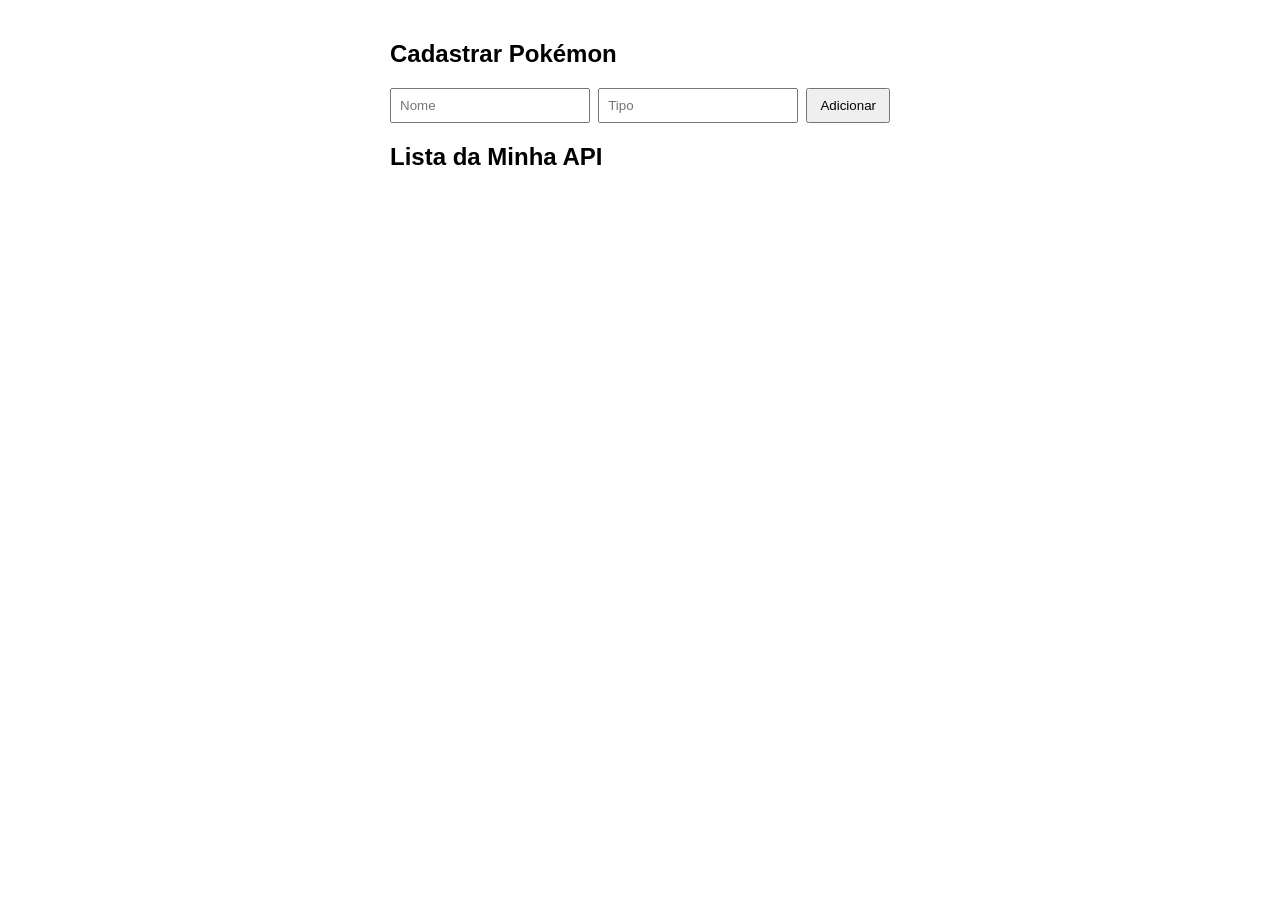
<file: atividades/API/AP1/index.html>
<!-- API - Dev: Vagner Lima 03.11.2026 -->
<!DOCTYPE html>
<html lang="pt-br">

<head>
    <meta charset="UTF-8">
    <meta name="viewport" content="width=device-width, initial-scale=1.0">
    <title>API - Application Programming Interface</title>
    <link rel="stylesheet" href="style.css">
</head>

<body>

    <h2>Cadastrar Pokémon</h2>
    <form id="pokemonForm">
        <input type="text" id="nomeInput" placeholder="Nome" required>
        <input type="text" id="tipoInput" placeholder="Tipo" required>
        <button type="submit">Adicionar</button>
    </form>

    <h2>Lista da Minha API</h2>
    <ul id="listaPokemons"></ul>

    <script src="api.js"></script>
</body>

</html>
</file>
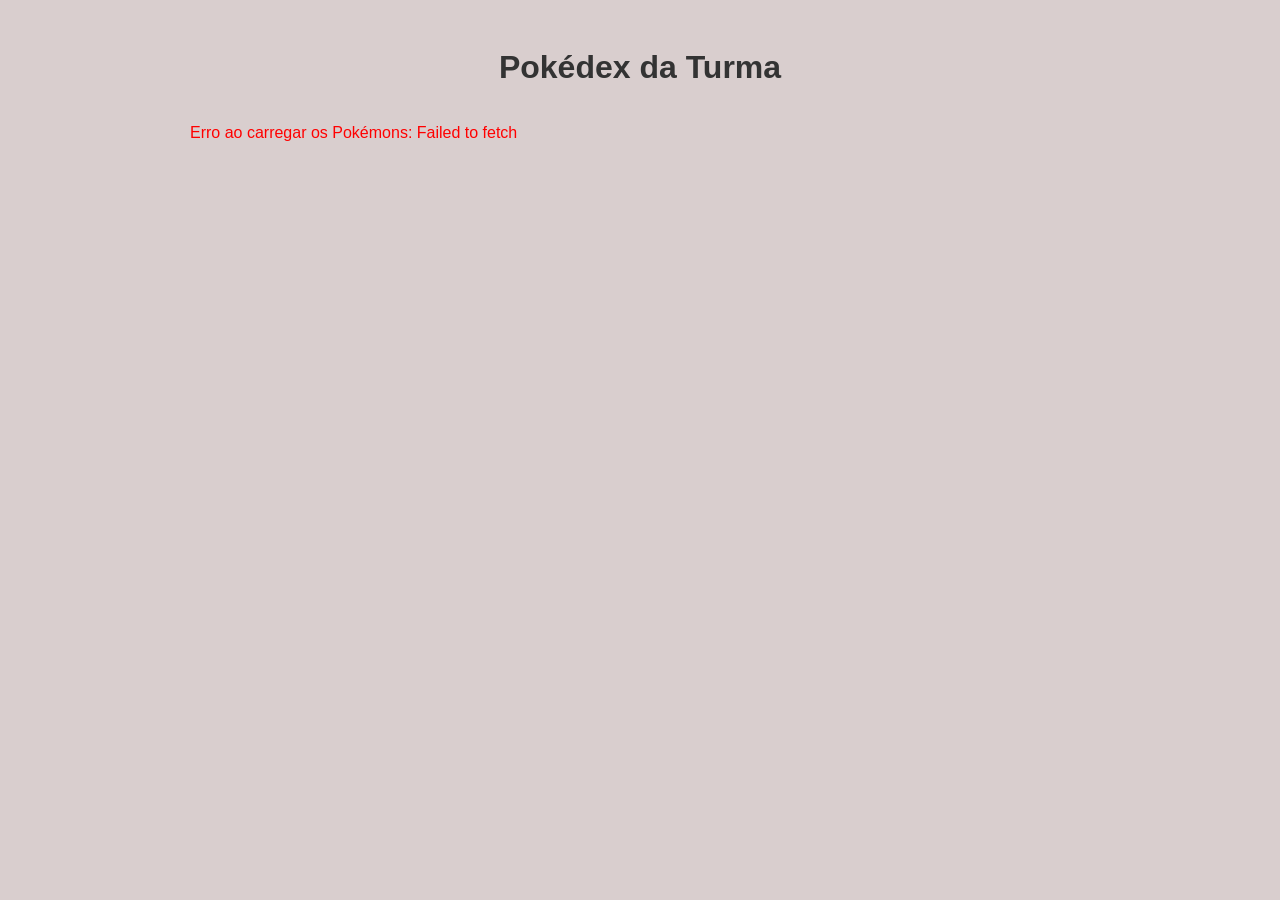
<file: atividades/API/AP2/index.html>
<!DOCTYPE html>
<html lang="pt-BR">

<head>
    <meta charset="UTF-8">
    <meta name="viewport" content="width=device-width, initial-scale=1.0">
    <title>Interação com APIs</title>
    <link rel="stylesheet" href="style.css">
</head>

<body>

    <h1>Pokédex da Turma</h1>
    <div id="pokemonContainer" class="card-container"></div>

    <script src="api2.js"></script>
</body>

</html>
</file>
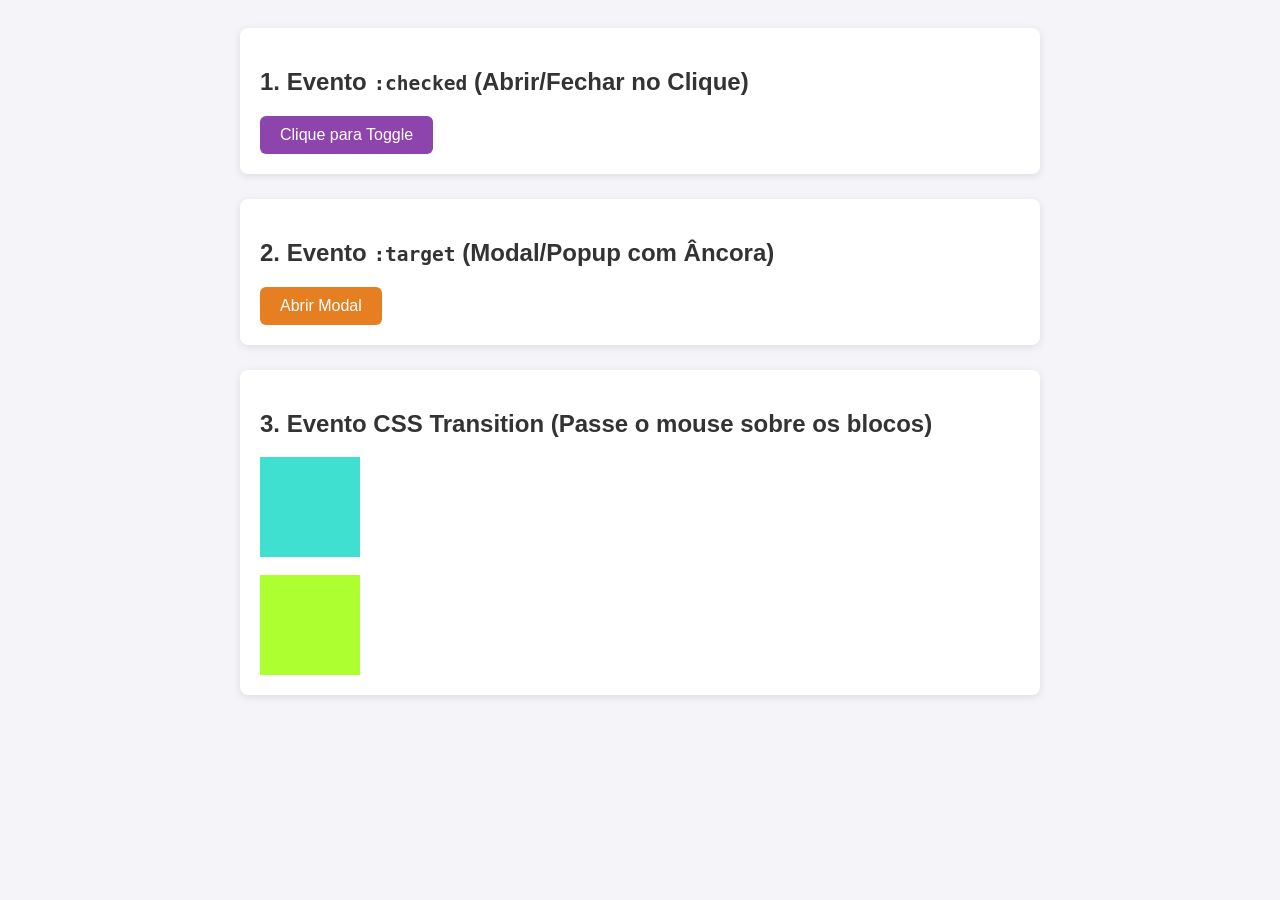
<file: atividades/HTML e CSS/eventocss/index.html>
<!DOCTYPE html>
<html lang="pt-BR">
<head>
  <meta charset="UTF-8">
  <meta name="viewport" content="width=device-width, initial-scale=1.0">
  <title>Eventos CSS sem JavaScript</title>
  <link rel="stylesheet" href="style.css">
</head>
<body>

  <div class="container">
    <!-- 1. Evento :checked (Toggle) -->
    <div class="card">
      <h2>1. Evento <code>:checked</code> (Abrir/Fechar no Clique)</h2>
      <input type="checkbox" id="meu-toggle" class="toggle-input">
      <label for="meu-toggle" class="btn-toggle">Clique para Toggle</label>
      <div class="painel-oculto">
        <p>
          Surpresa! Este conteúdo foi exibido <strong>sem usar nenhuma linha de JavaScript</strong>, apenas usando a pseudo-classe <code>:checked</code> do CSS.
        </p>
      </div>
    </div>

    <!-- 2. Evento :target (Modal) -->
    <div class="card">
      <h2>2. Evento <code>:target</code> (Modal/Popup com Âncora)</h2>
      <a href="#meu-modal" class="btn-abrir">Abrir Modal</a>

      <div id="meu-modal" class="modal">
        <div class="modal-conteudo">
          <h3>Este é um Modal em CSS!</h3>
          <p>Ele apareceu porque a URL mudou para <code>#meu-modal</code>.</p>
          <a href="#" class="btn-fechar">Fechar Modal</a>
        </div>
      </div>
    </div>

    <!-- 3. Evento CSS Transition (:hover) -->
    <div class="card">
      <h2>3. Evento CSS Transition (Passe o mouse sobre os blocos)</h2>
      <div class="blue"></div>
      <br>
      <div class="green"></div>
    </div>
  </div>

</body>
</html>
</file>
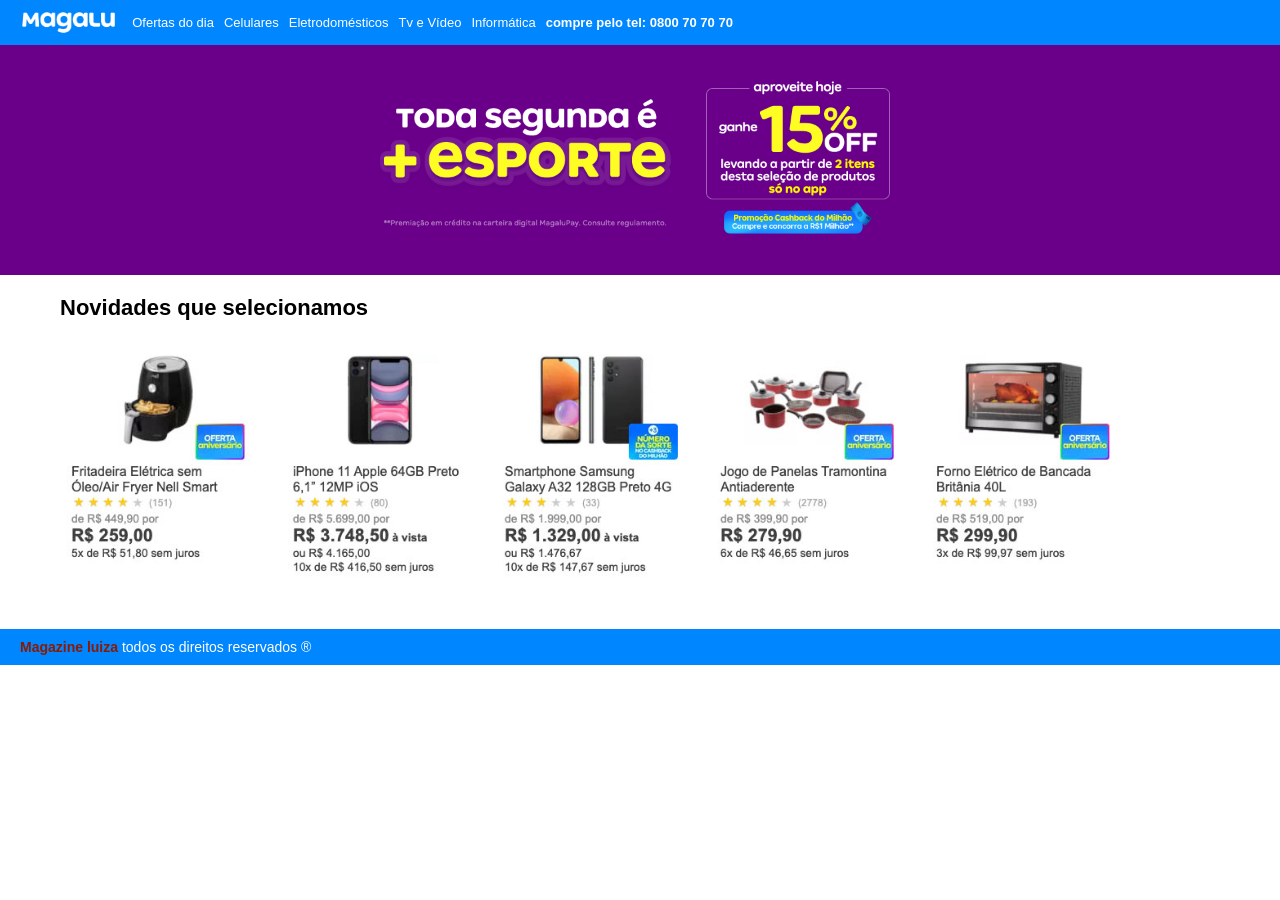
<file: atividades/HTML e CSS/sitemagalu/index.html>
<!DOCTYPE html>
<html lang="pt-BR">
<head>
    <meta charset="UTF-8">
    <meta name="viewport" content="width=device-width, initial-scale=1.0">
    <title>Página Magalu</title>
    <link rel="stylesheet" href="style.css">
</head>
<body>

    <!-- Topo Azul -->
    <header class="header">
        <img src="logo-magalu.png" alt="Logo Magalu" class="logo">
        <nav class="nav-menu">
            <a href="#">Ofertas do dia</a>
            <a href="#">Celulares</a>
            <a href="#">Eletrodomésticos</a>
            <a href="#">Tv e Vídeo</a>
            <a href="#">Informática</a>
            <span class="phone">compre pelo tel: 0800 70 70 70</span>
        </nav>
    </header>

    <!-- Banner Roxo -->
    <div class="banner">
        <img src="banner.png" alt="Banner Toda Segunda é + Esporte">
    </div>

    <!-- Seção de Produtos -->
    <main class="container">
        <h2>Novidades que selecionamos</h2>

        <div class="produtos-grid">
            <img src="produto1.jpg" alt="Fritadeira Elétrica">
            <img src="produto2.jpg" alt="iPhone 11">
            <img src="produto3.jpg" alt="Smartphone Samsung">
            <img src="produto4.jpg" alt="Jogo de Panelas">
            <img src="produto5.jpg" alt="Forno Elétrico">
        </div>
    </main>

    <!-- Rodapé Azul -->
    <footer class="footer">
        <p><strong style="color: #8a1a01">Magazine luiza</strong> todos os direitos reservados &#174</p>
    </footer>

</body>
</html>
</file>
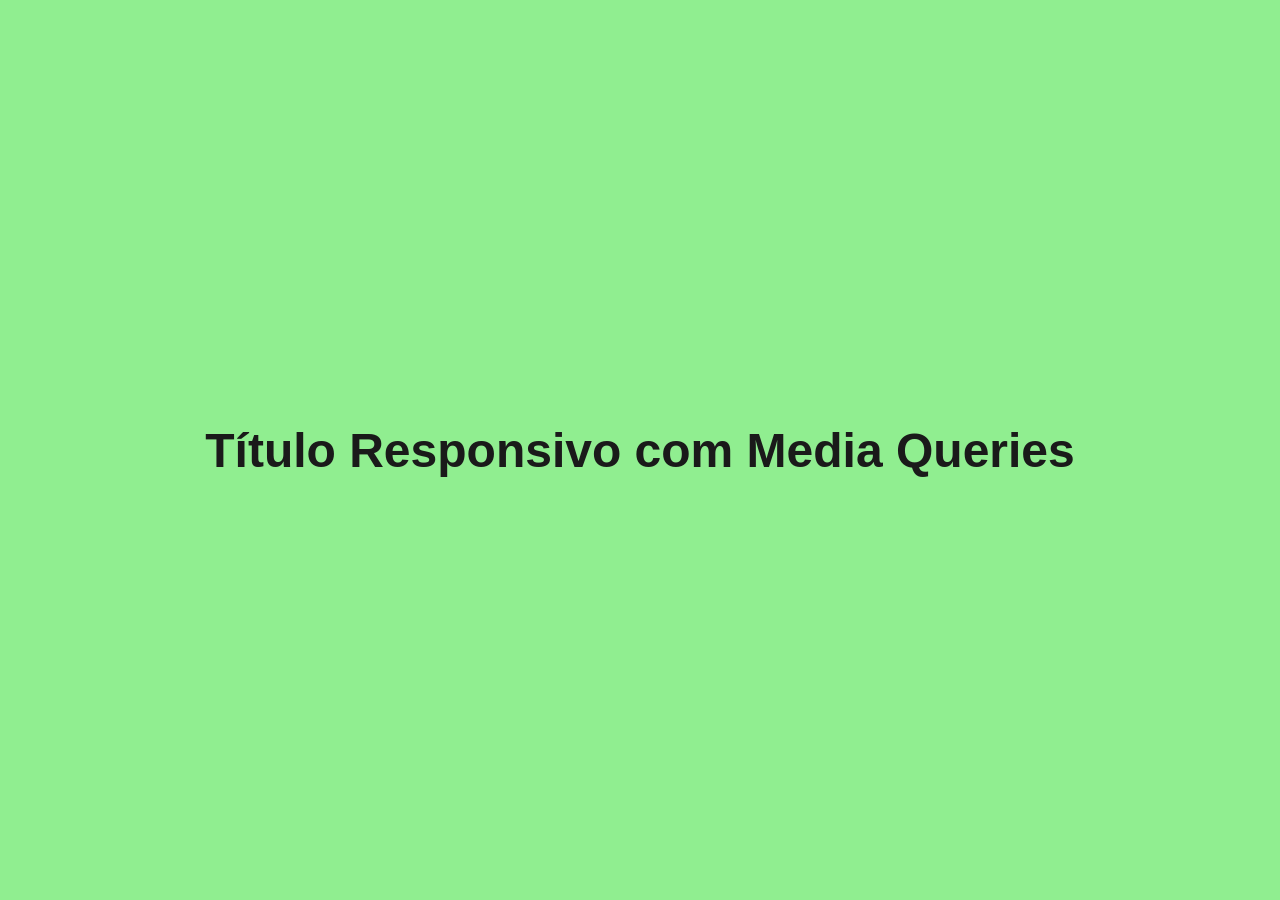
<file: atividades/HTML e CSS/htmlecssresponsivo.html>
<!DOCTYPE html>
<html lang="pt">
<head>
  <meta charset="UTF-8">
  <meta name="viewport" content="width=device-width, initial-scale=1.0">
  <title>Desafio Media Queries</title>
  <style>
    * {
      margin: 0;
      padding: 0;
      box-sizing: border-box;
    }

    body {
      font-family: Arial, sans-serif;
      min-height: 100vh;
      display: flex;
      justify-content: center;
      align-items: center;
      text-align: center;
      padding: 20px;
      transition: background-color 0.4s ease, font-size 0.4s ease;
    }

    @media (max-width: 767px) {
      body {
        background-color: #ff6b6b;
      }
      h1 {
        font-size: 1.5rem;
        color: #ffffff;
      }
    }

    @media (min-width: 768px) {
      body {
        background-color: #87ceeb;
      }
      h1 {
        font-size: 2.2rem;
        color: #1a1a1a;
      }
    }

    @media (min-width: 1024px) {
      body {
        background-color: #90ee90;
      }
      h1 {
        font-size: 3rem;
        color: #1a1a1a;
      }
    }

    @media (min-width: 1440px) {
      body {
        background-color: #dcd6f7;
      }
      h1 {
        font-size: 4rem;
        color: #111111;
      }
    }
  </style>
</head>
<body>

  <h1>Título Responsivo com Media Queries</h1>

</body>
</html>
</file>
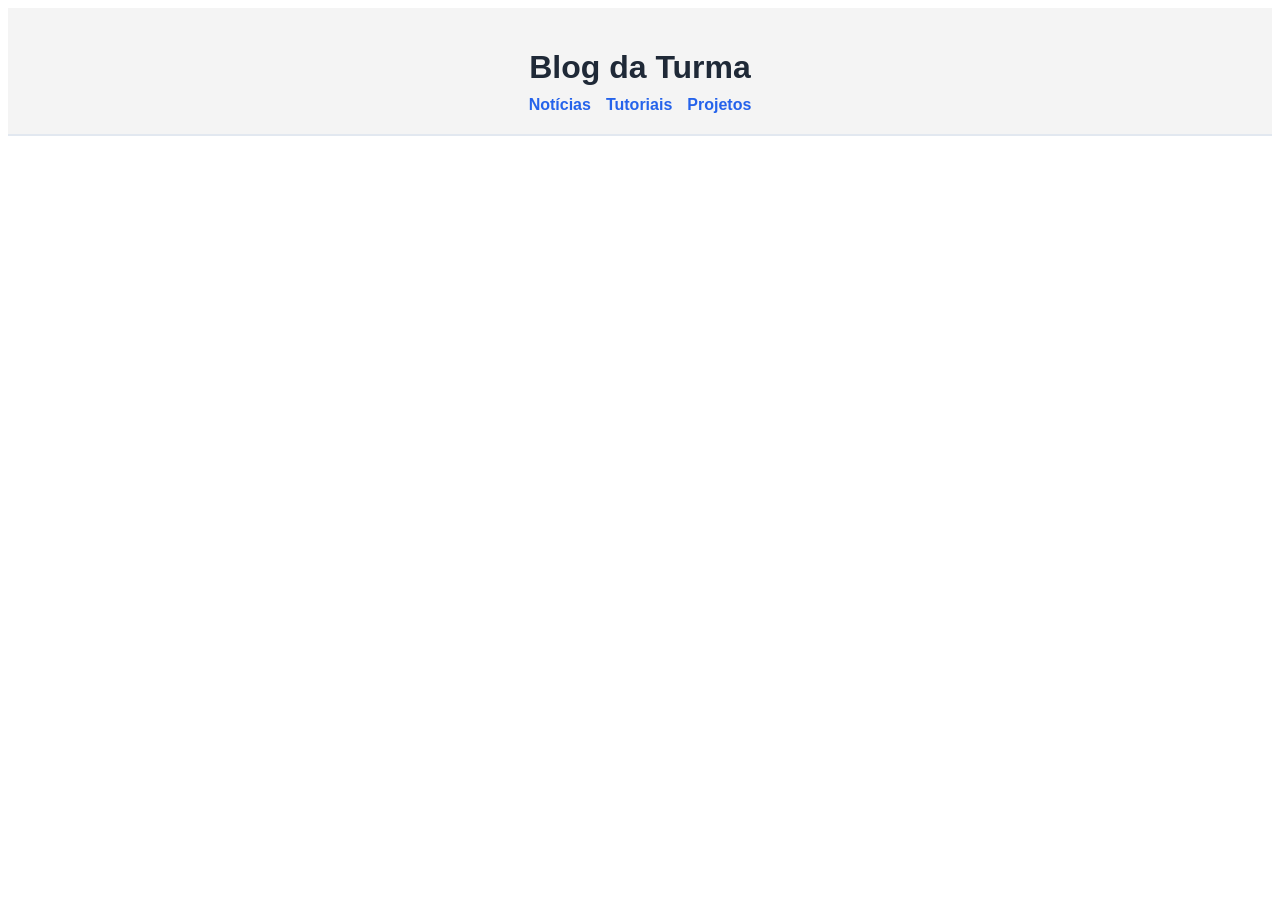
<file: atividades/HTML e CSS/cabeçalho2/header-2.html>
<!DOCTYPE html>
<html lang="pt-BR">
<head>
  <meta charset="UTF-8">
  <meta name="viewport" content="width=device-width, initial-scale=1.0">
  <title>Blog da Turma</title>
  <link rel="stylesheet" href="header-2.css">
</head>
<body>

  <header class="header-centralizado">
    <h1>Blog da Turma</h1>
    <nav>
      <a href="#">Notícias</a>
      <a href="#">Tutoriais</a>
      <a href="#">Projetos</a>
    </nav>
  </header>

</body>
</html>
</file>
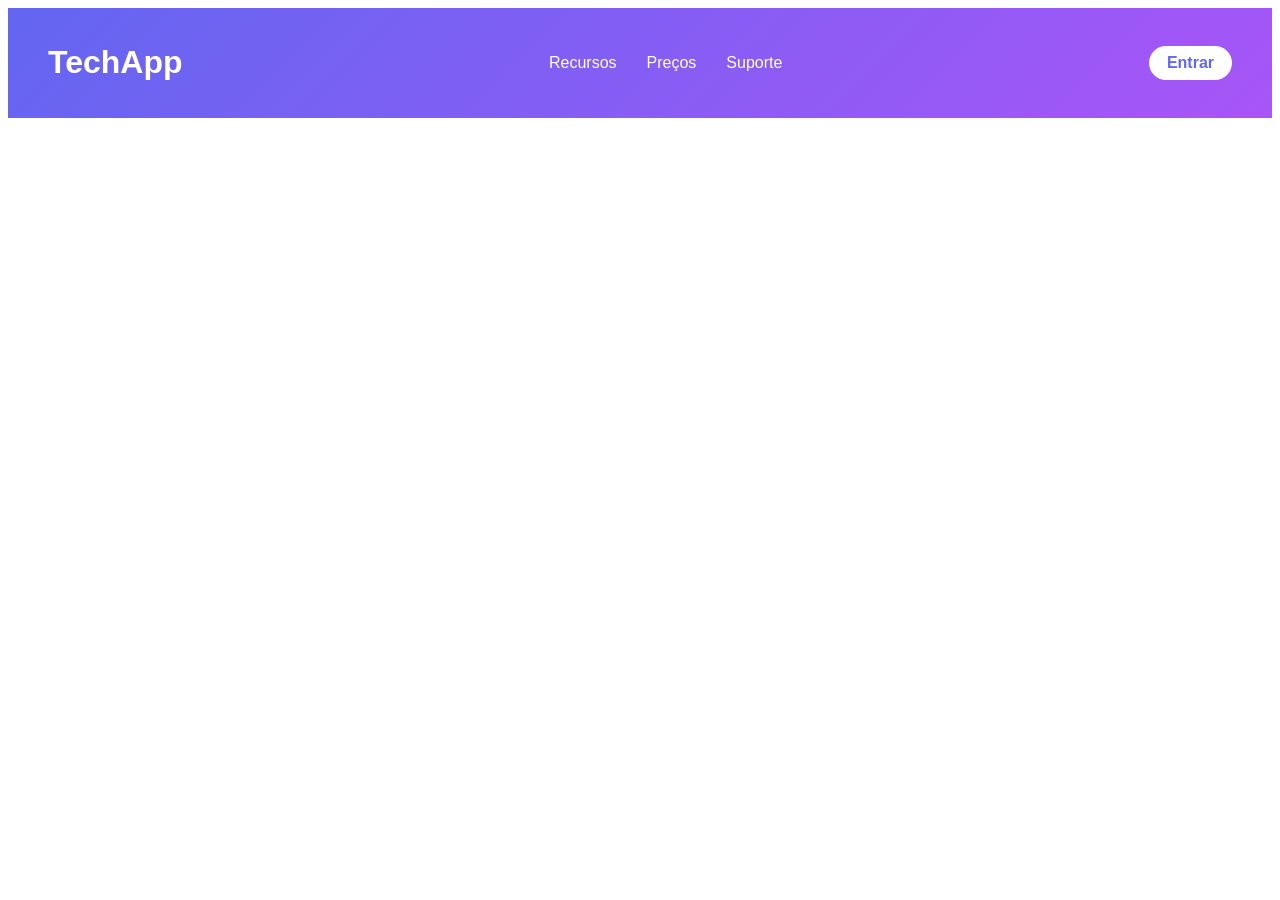
<file: atividades/HTML e CSS/cabeçalho3/header-3.html>
<!DOCTYPE html>
<html lang="pt-BR">
<head>
    <meta charset="UTF-8">
    <meta name="viewport" content="width=device-width, initial-scale=1.0">
    <title>Cabeçalho 3</title>
    <link rel="stylesheet" href="header-3.css">
</head>
<body>

    <header class="header-cta">
        <h1 class="logo">TechApp</h1>
        <div class="nav-links">
            <a href="#">Recursos</a>
            <a href="#">Preços</a>
            <a href="#">Suporte</a>
        </div>
        <a href="#" class="btn-cta">Entrar</a>
    </header>

</body>
</html>
</file>
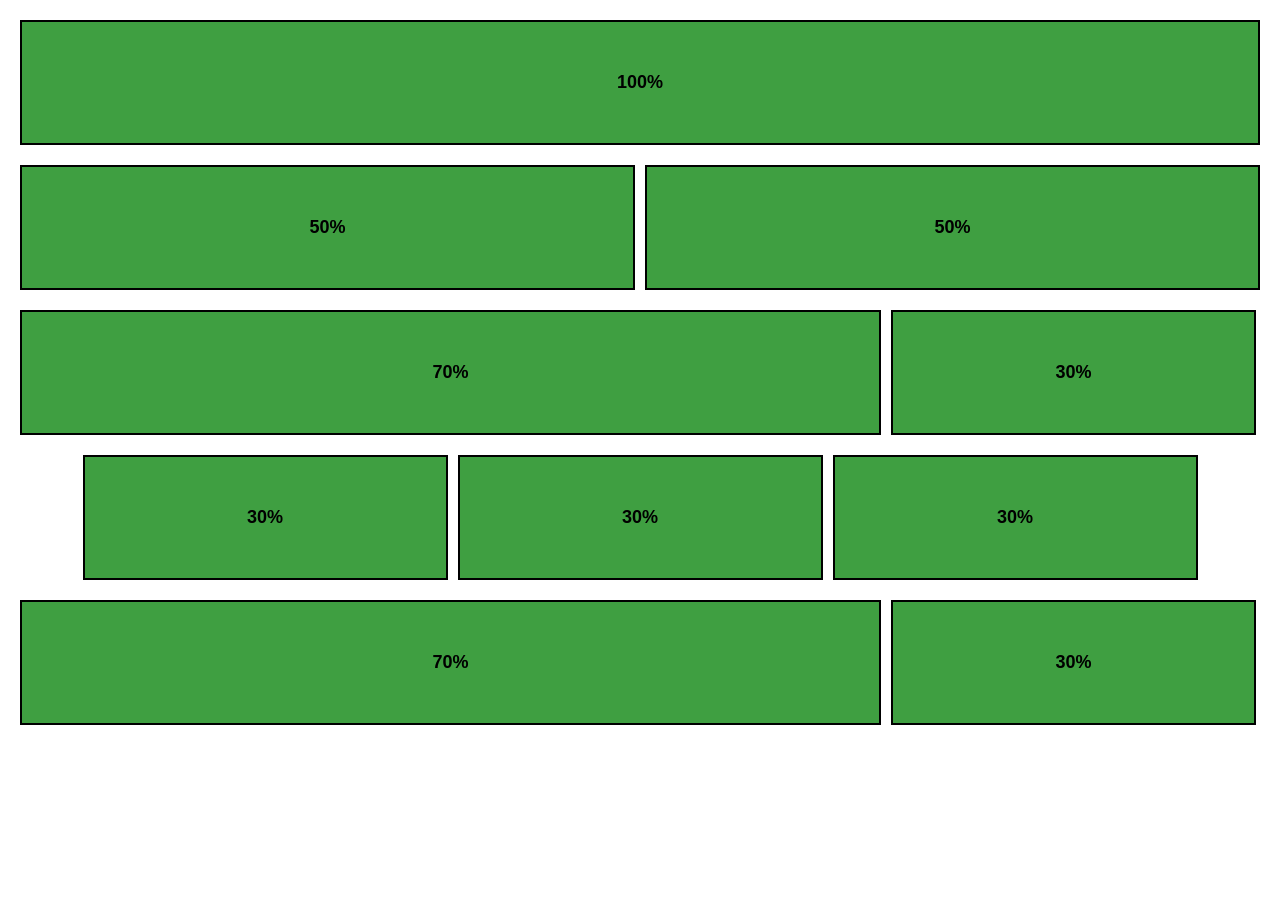
<file: atividades/HTML e CSS/flexbox/index2.html>
<!DOCTYPE html>
<html lang="pt-BR">
<head>
    <meta charset="UTF-8">
    <meta name="viewport" content="width=device-width, initial-scale=1.0">
    <title>Exercício Flexbox - Quadro</title>
    <link rel="stylesheet" href="style2.css">
</head>
<body>

    <!-- Linha 1: 100% -->
    <div class="container">
        <div class="col-100">100%</div>
    </div>

    <!-- Linha 2: 50% | 50% -->
    <div class="container">
        <div class="col-50">50%</div>
        <div class="col-50">50%</div>
    </div>

    <!-- Linha 3: 70% | 30% -->
    <div class="container">
        <div class="col-70">70%</div>
        <div class="col-30">30%</div>
    </div>

    <!-- Linha 4: 30% | 30% | 30% -->
    <div class="container centralizado">
        <div class="col-30">30%</div>
        <div class="col-30">30%</div>
        <div class="col-30">30%</div>
    </div>

    <!-- Linha 5: 70% | 30% -->
    <div class="container">
        <div class="col-70">70%</div>
        <div class="col-30">30%</div>
    </div>

</body>
</html>
</file>
<file: atividades/API/AP1/style.css>
/* Estilo API - Dev: Vagner Lima 03.11.2026 */
body {
    font-family: sans-serif;
    padding: 20px;
    max-width: 500px;
    margin: auto;
}

form {
    display: flex;
    gap: 8px;
    margin-bottom: 20px;
}

input {
    padding: 8px;
    flex: 1;
}

button {
    padding: 8px 12px;
    cursor: pointer;
}

ul {
    list-style: none;
    padding: 0;
}

li {
    background: #eee;
    margin: 5px 0;
    padding: 10px;
    display: flex;
    justify-content: space-between;
    align-items: center;
    border-radius: 4px;
}

.btn-del {
    background: #ff4d4d;
    color: white;
    border: none;
    border-radius: 3px;
}
</file>
<file: atividades/API/AP2/style.css>
body {
    font-family: Arial, Helvetica, sans-serif;
    background-color: rgb(217, 206, 206);
    padding: 20px;
}

h1 {
    text-align: center;
    color: #333;
}

.card-container {
    display: grid;
    grid-template-columns: repeat(auto-fit, minmax(180px, 1fr));
    gap: 20px;
    max-width: 900px;
    margin: 20px auto;
}

.pokemon-card {
    background: white;
    border-radius: 10px;
    padding: 15px;
    text-align: center;
    box-shadow: 0 4px 8px rgba(0, 0, 0, 0.1);
}

.pokemon-card img {
    width: 96px;
    height: 96px;
}

.pokemon-card h3 {
    margin: 10px 0 5px;
    text-transform: capitalize;
}

.type-badge {
    display: inline-block;
    background: #e0e0e0;
    padding: 3px 8px;
    border-radius: 12px;
    font-size: 12px;
    margin: 2px;
    text-transform: capitalize;
}
</file>
<file: atividades/HTML e CSS/eventocss/style.css>
/* Estilos Gerais */
body {
  font-family: Arial, sans-serif;
  background-color: #f4f4f9;
  padding: 20px;
  color: #333;
}

.container {
  max-width: 800px;
  margin: 0 auto;
}

.card {
  background: #fff;
  padding: 20px;
  margin-bottom: 25px;
  border-radius: 8px;
  box-shadow: 0 2px 8px rgba(0,0,0,0.1);
}

/* 1. EVENTO :CHECKED */
.toggle-input {
  display: none;
}

.btn-toggle {
  display: inline-block;
  padding: 10px 20px;
  background-color: #8e44ad;
  color: white;
  border-radius: 6px;
  cursor: pointer;
  user-select: none;
}

.painel-oculto {
  max-height: 0;
  overflow: hidden;
  opacity: 0;
  transition: all 0.4s ease;
  background: #f3e8f9;
  border-radius: 6px;
}

.toggle-input:checked ~ .painel-oculto {
  max-height: 150px;
  opacity: 1;
  margin-top: 15px;
  padding: 15px;
}

/* 2. EVENTO :TARGET (MODAL) */
.btn-abrir {
  display: inline-block;
  padding: 10px 20px;
  background: #e67e22;
  color: white;
  text-decoration: none;
  border-radius: 6px;
}

.modal {
  display: none;
  position: fixed;
  top: 0;
  left: 0;
  width: 100%;
  height: 100%;
  background: rgba(0, 0, 0, 0.6);
  justify-content: center;
  align-items: center;
}

.modal-conteudo {
  background: white;
  padding: 30px;
  border-radius: 8px;
  text-align: center;
}

#meu-modal:target {
  display: flex;
}

.btn-fechar {
  display: inline-block;
  margin-top: 15px;
  color: #e74c3c;
  text-decoration: none;
  font-weight: bold;
}

/* 3. TRANSITION (:HOVER) */
.blue {
  width: 100px;
  height: 100px;
  background: turquoise;
  transition: width 1s;
  transition-timing-function: cubic-bezier(1.1, 0.7, 1.0, 0.1);
}

.green {
  width: 100px;
  height: 100px;
  background: greenyellow;
  transition: width 3s;
  transition-timing-function: cubic-bezier(0.895, 0.03, 0.685, 0.22);
}

.blue:hover,
.green:hover {
  width: 600px;
}
</file>
<file: atividades/HTML e CSS/sitemagalu/style.css>
* {
    margin: 0;
    padding: 0;
    box-sizing: border-box;
}

body {
    font-family: sans-serif;
}

/* TOPO AZUL */
.header {
    background-color: #0086ff;
    color: white;
    padding: 10px 20px;
    display: flex;
    align-items: center;
    gap: 15px;
}

.header .logo {
    height: 25px;
}

.nav-menu {
    font-size: 13px;
    display: flex;
    align-items: center;
    gap: 10px;
    flex-wrap: wrap;
}

.nav-menu a {
    color: white;
    text-decoration: none;
}

.nav-menu .phone {
    font-weight: bold;
}

/* BANNER ROXO */
.banner {
    background-color: #6a008a;
    text-align: center;
    padding: 15px 0;
}

.banner img {
    max-width: 900px;
    max-height: 200px;
    width: 100%;
    height: auto;
    object-fit: contain;
    display: block;
    margin: 0 auto;
}

/* ÁREA DE PRODUTOS */
.container {
    padding: 20px;
    max-width: 1200px;
    margin: 0 auto;
}

.container h2 {
    margin-bottom: 20px;
    font-size: 22px;
}

.produtos-grid {
    display: flex;
    flex-wrap: wrap;
    gap: 15px;
}

.produtos-grid img {
    width: 200px;
    height: auto;
    object-fit: contain;
}

/* RODAPÉ AZUL */
.footer {
    background-color: #0086ff;
    color: white;
    padding: 10px 20px;
    font-size: 14px;
    margin-top: 30px;
}
</file>
<file: atividades/HTML e CSS/cabeçalho2/header-2.css>
.header-centralizado {
    text-align: center;
    padding: 20px 0px;
    background-color: #f4f4f4;
    border-bottom: 2px solid #e2e8f0;
    font-family: sans-serif;
}

.header-centralizado h1 {
    margin-bottom: 10px;
    color: #1f2937;
}

.header-centralizado nav {
    display: flex;
    justify-content: center;
    gap: 15px;
}

.header-centralizado nav a {
    color: #2563eb;
    text-decoration: none;
    font-weight: bold;
}

/* Regra Extra */
.header-centralizado nav a:hover {
    opacity: 0.6;
}
</file>
<file: atividades/HTML e CSS/cabeçalho3/header-3.css>
.header-cta {
    display: flex;
    justify-content: space-between;
    align-items: center;
    padding: 15px 40px;
    background: linear-gradient(135deg, #6366f1, #a855f7);
    color: white;
    font-family: sans-serif;
}

.header-cta .nav-links {
    display: flex;
    gap: 30px;
}

.header-cta .nav-links a {
    color: #ffffff;
    text-decoration: none;
    font-weight: 500;
}

.header-cta .btn-cta {
    background-color: #ffffff;
    color: #6366f1;
    padding: 8px 18px;
    border-radius: 20px;
    text-decoration: none;
    font-weight: bold;
}
</file>
<file: atividades/HTML e CSS/flexbox/style2.css>
* {
    margin: 0;
    padding: 0;
    box-sizing: border-box;
}

body {
    padding: 20px;
    display: flex;
    flex-direction: column;
    gap: 20px; /* Espaço entre cada linha */
    font-family: sans-serif;
}

/* Container Flexbox principal */
.container {
    display: flex;
    gap: 10px; /* Espaço entre os blocos da mesma linha */
}

/* Estilo visual dos blocos do quadro */
.container > div {
    background-color: #3f9f41;
    border: 2px solid #000000;
    padding: 50px 0;
    text-align: center;
    font-weight: bold;
    font-size: 18px;
}

/* Alinhamento para a linha com 3 blocos de 30% */
.centralizado {
    justify-content: center;
}

/* Sistema de Colunas em Percentagem */
.col-30 {
    flex: 0 0 calc(30% - 7px); /* Compensação do gap */
}

.col-50 {
    flex: 0 0 calc(50% - 5px);
}

.col-70 {
    flex: 0 0 calc(70% - 7px);
}

.col-100 {
    flex: 0 0 100%;
}
</file>
